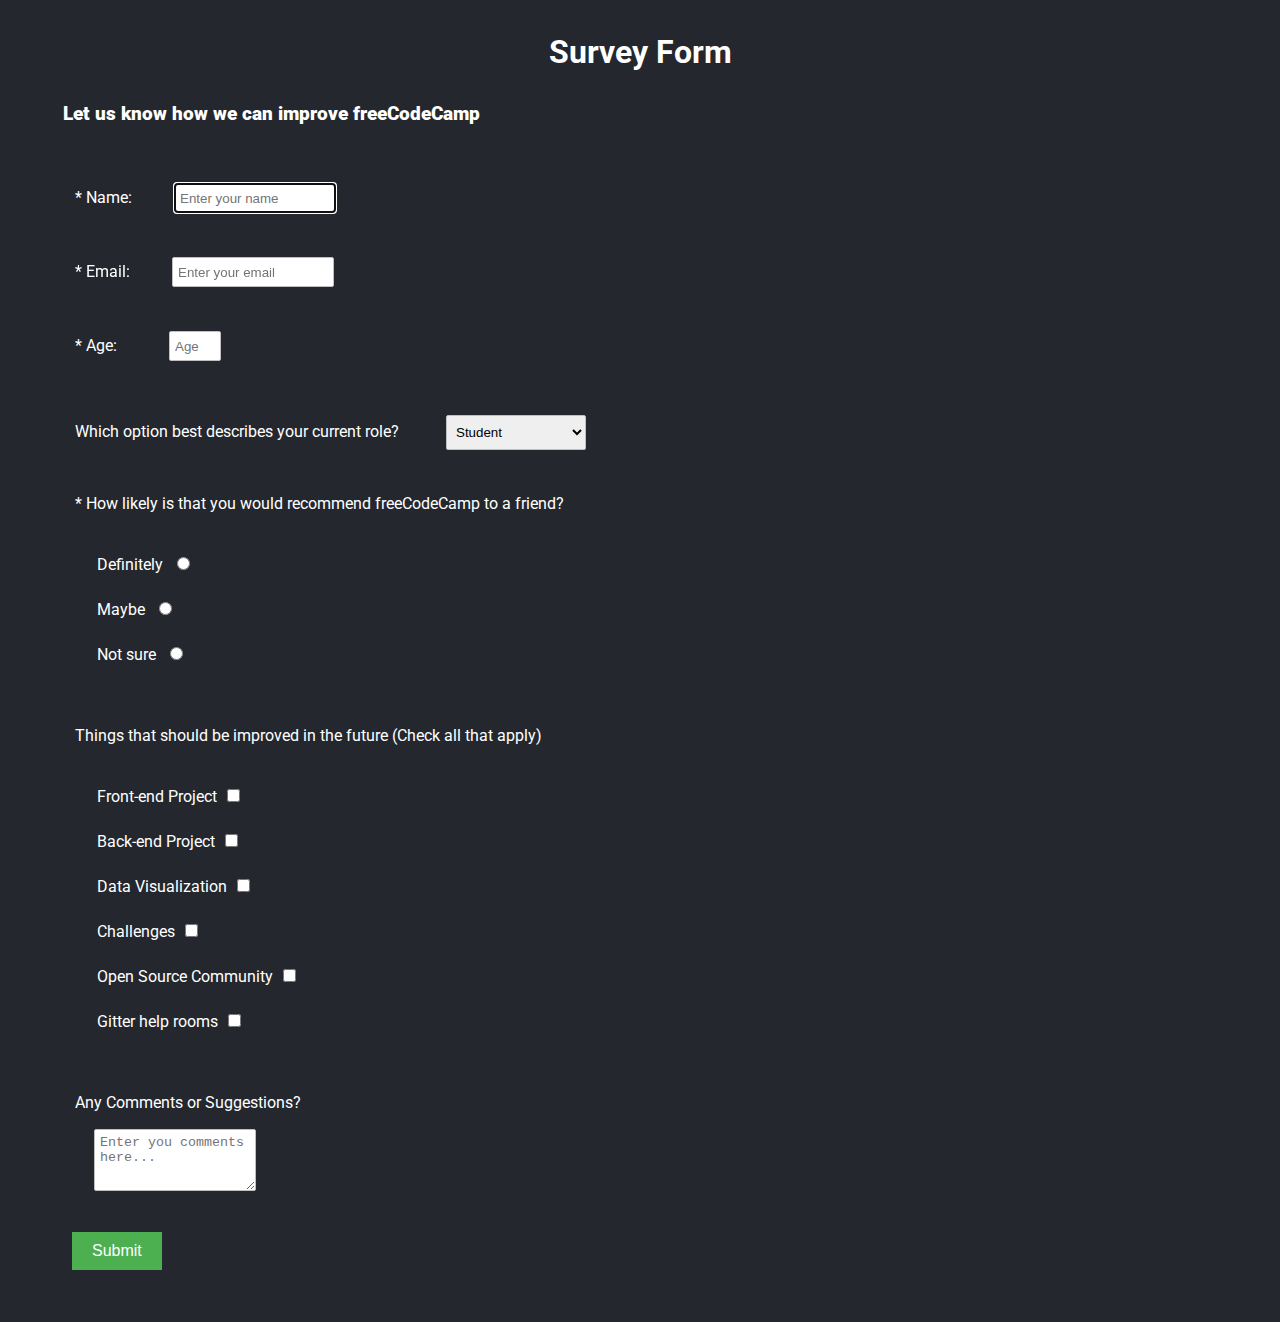
<file: Survey/index.html>
<!DOCTYPE html>
<html>

<head>
    <meta charset="UTF-8">
    <title>A Pen by Kai-Survey</title>
    <meta name="viewport" content="width=device-width, initial-scale=1">
    <meta name="viewport" content="width=device-width, initial-scale=1">
    <link rel="stylesheet" href="./style.css">
</head>

<body>
    <h1 id="title">Survey Form</h1>
    <p id="description">Let us know how we can improve freeCodeCamp</p>
    <form id="survey-form" action="URL">
        <div class="rowTab">
            <div class="lables">
                <label for="name" id="name-label">* Name:</label>
            </div>
            <div class="rightTab">
                <input autofocus id="name" type="text" class="input-filed" placeholder="Enter your name" required>
            </div>
        </div>

        <div class="rowTab">
            <div class="lables">
                <label for="email" id="email-label">* Email:</label>
            </div>
            <div class="rightTab">
                <input autofocus id="email" type="email" class="input-filed" placeholder="Enter your email" required>
            </div>
        </div>

        <div class="rowTab">
            <div class="lables">
                <label for="number" id="number-label">* Age:</label>
            </div>
            <div class="rightTab">
                <input autofocus id="number" type="number" class="input-filed" min="10" max="100" placeholder="Age">
            </div>
        </div>

        <div class="rowTab">
            <div class="lables">
                <label for="dropdown" id="dropdown-label">Which option best describes your current role?</label>
            </div>
            <div class="rightTab">
                <select id="dropdown">
                    <option value="student">Student</option>
                    <option value="job">Full-Time job</option>
                    <option value="learner">Full-Time learner </option>
                    <option value="perferNo">Perfer not to say</option>
                    <option value="other">Other</option>
                </select>
            </div>
        </div>

        <div class="rowTab">
            <div class="lables-ui">
                <label for="userRating" id="radio-lable">* How likely is that you would recommend freeCodeCamp to a
                    friend?</label>
            </div>
            <div class="rightTab-ui">
                <ul style="list-style: none">
                    <li class="radio">
                        <label>Definitely
                            <input name="radio-button" type="radio" value="1" class="userRating">
                        </label>
                    </li>
                    <li class="radio">
                        <label>Maybe <input name="radio-button" type="radio" value="2" class="userRating">
                        </label>
                    </li>
                    <li class="radio">
                        <label>Not sure
                            <Input name="radio-button" type="radio" value="3" class="userRating">
                        </label>
                    </li>
                </ul>
            </div>
        </div>

        <div class="rowTab">
            <div class="lables-checkbox">
                <label for="preferences" id="checkbox-lable">Things that should be improved in the future (Check
                    all
                    that apply)</label>
            </div>
            <div class="rightTab-checkbox">
                <ul id="preferences" style="list-style: none">
                    <li class="checkbox">
                        <label>Front-end Project<input name="perfer" type="checkbox" value="1"
                                class="userRating"></label>
                    </li>
                    <li class="checkbox">
                        <label>Back-end Project<input name="perfer" type="checkbox" value="2"
                                class="userRating"></label>
                    </li>
                    <li class="checkbox">
                        <label>Data Visualization<input name="perfer" type="checkbox" value="3"
                                class="userRating"></label>
                    </li>
                    <li class="checkbox">
                        <label>Challenges<input name="perfer" type="checkbox" value="4" class="userRating"></label>
                    </li>
                    <li class="checkbox">
                        <label>Open Source Community<input name="perfer" type="checkbox" value="5"
                                class="userRating"></label>
                    </li>
                    <li class="checkbox">
                        <label>Gitter help rooms<input name="perfer" type="checkbox" value="6"
                                class="userRating"></label>
                    </li>

                </ul>
            </div>

        </div>

        <div class="rowTab">
            <div class="lables-comment">
                <label for="comments" id="comment-label">Any Comments or Suggestions?</label>
            </div>
            <div class="rightTab-comment">
                <textarea id="comments" class="input-filed" cols="30" rows="5" style="height:50px;resize:vertical;" name="comments" placeholder="Enter you comments here..."></textarea>
            </div>
        </div>
        <button id="submit" type="submit">Submit</button>
    </form>
</body>

</html>
</file>
<file: Survey/style.css>
@import url('https://fonts.googleapis.com/css?family=Roboto:100,300,400,500,700');
@import url('https://fonts.googleapis.com/css?family=Source+Code+Pro:300,500');
html {
    box-sizing: border-box;
}

* {
    margin: 10px;
    padding: 1px;
}

h1 {
    padding-bottom: 20px;
}

#description {
    margin-left: 40px;
    font-weight: 900;
    font-size: 120%;
}

header {
    font-size: 2em;
    font-weight: bold;
    margin: 20px;
}

body {
    background: #24272e;
    color: #fff;
    font-family: 'Roboto', sans-serif;
    align-self: auto;
}

form {
    margin: 0 auto;
    padding: 20px;
}

#title {
    text-align: center;
}

.lables,
.rightTab {
    display: inline-block;
}

ui {
    display: block;
}

.input-filed {
    height: 18px;
    width: 150px;
    padding: 5px;
    margin: 5px;
    border: 1px solid #c0c0c0;
    border-radius: 2px;
}


/* overwriting .input-filed/number */

#number {
    width: 40px;
    margin-left: 15px;
}

#checkbox-lable {
    margin-left: 10px;
}

#dropdown {
    height: 35px;
    width: 140px;
    padding: 5px;
    margin: 10px;
    margin-top: 15px;
    border: 1px solid #c0c0c0;
    border-radius: 2px;
}

.lables-comment,
.rightTab-comment {
    display: block;
}

#comments {
    margin-left: 30px;
}

#submit {
    background-color: #4CAF50;
    border: none;
    color: white;
    padding: 10px 20px;
    margin-left: 30px;
    text-align: center;
    text-decoration: none;
    display: inline-block;
    font-size: 16px;
}
</file>
